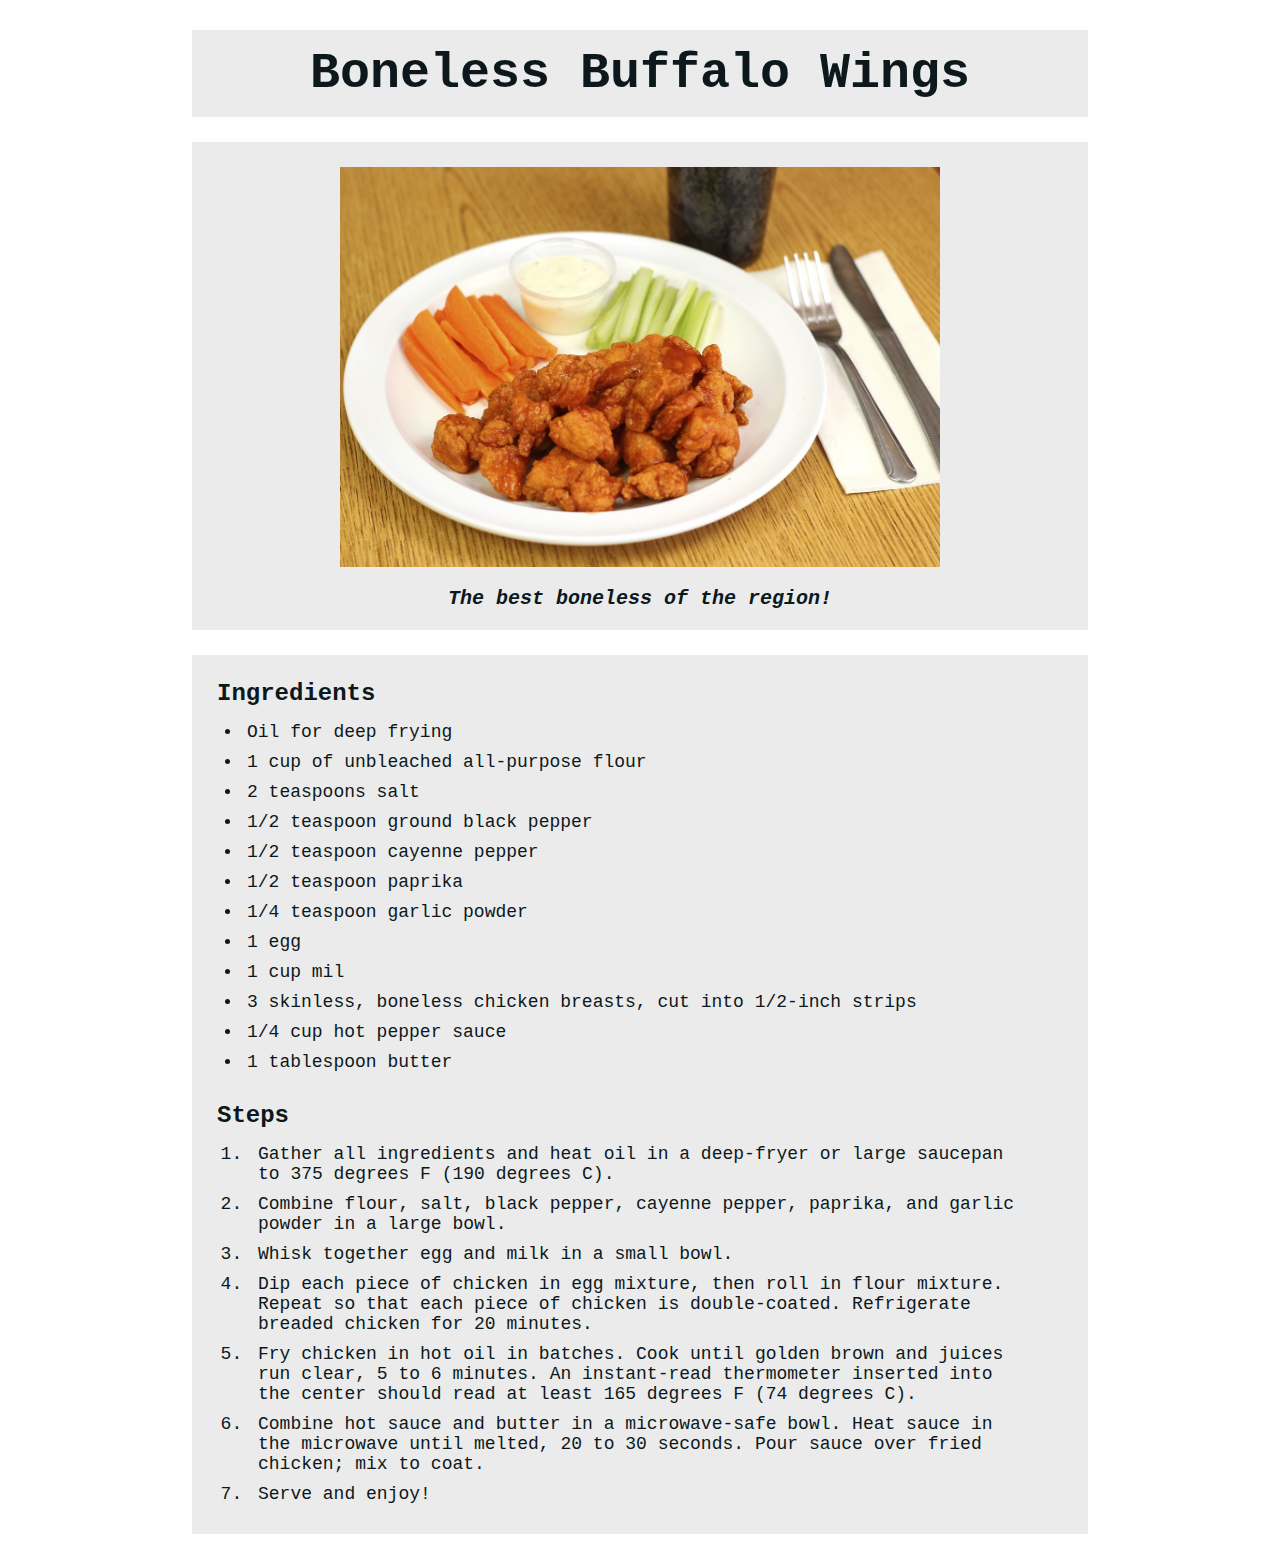
<file: recipes/boneless.html>
<!DOCTYPE html>
<html lang="en">
    <head>
        <meta charset="UTF-8">
        <title>Boneless</title>
        <link rel="stylesheet" href="../css/style.css">
    </head>

    <body>
        <h1 class="recipe-title">Boneless Buffalo Wings</h1>

        <div class="img-div">
            <img class="image" src="../images/boneless.jpg" alt="A plate of boneless buffalo wings" width="600">
            <h2 class="img-description"><em>The best boneless of the region!</em></h2>
        </div>

        <div class="recipe-div">
            <h2>Ingredients</h2>
            <ul class="ingredients-li">
                <li>Oil for deep frying</li>
                <li>1 cup of unbleached all-purpose flour</li>
                <li>2 teaspoons salt</li>
                <li>1/2 teaspoon ground black pepper</li>
                <li>1/2 teaspoon cayenne pepper</li>
                <li>1/2 teaspoon paprika</li>
                <li>1/4 teaspoon garlic powder</li>
                <li>1 egg</li>
                <li>1 cup mil</li>
                <li>3 skinless, boneless chicken breasts, cut into 1/2-inch strips</li>
                <li>1/4 cup hot pepper sauce</li>
                <li>1 tablespoon butter</li>
            </ul>

            <h2>Steps</h2>
            <ol class="steps-li">
                <li>Gather all ingredients and heat oil in a deep-fryer or large saucepan to 375 degrees F (190 degrees C).</li>
                <li>Combine flour, salt, black pepper, cayenne pepper, paprika, and garlic powder in a large bowl.</li>
                <li>Whisk together egg and milk in a small bowl.</li>
                <li>Dip each piece of chicken in egg mixture, then roll in flour mixture. Repeat so that each piece of chicken is double-coated. Refrigerate breaded chicken for 20 minutes.</li>
                <li>Fry chicken in hot oil in batches. Cook until golden brown and juices run clear, 5 to 6 minutes. An instant-read thermometer inserted into the center should read at least 165 degrees F (74 degrees C).</li>
                <li>Combine hot sauce and butter in a microwave-safe bowl. Heat sauce in the microwave until melted, 20 to 30 seconds. Pour sauce over fried chicken; mix to coat.</li>
                <li>Serve and enjoy!</li>
            </ol>
        </div>
        
    </body>
</html>
</file>
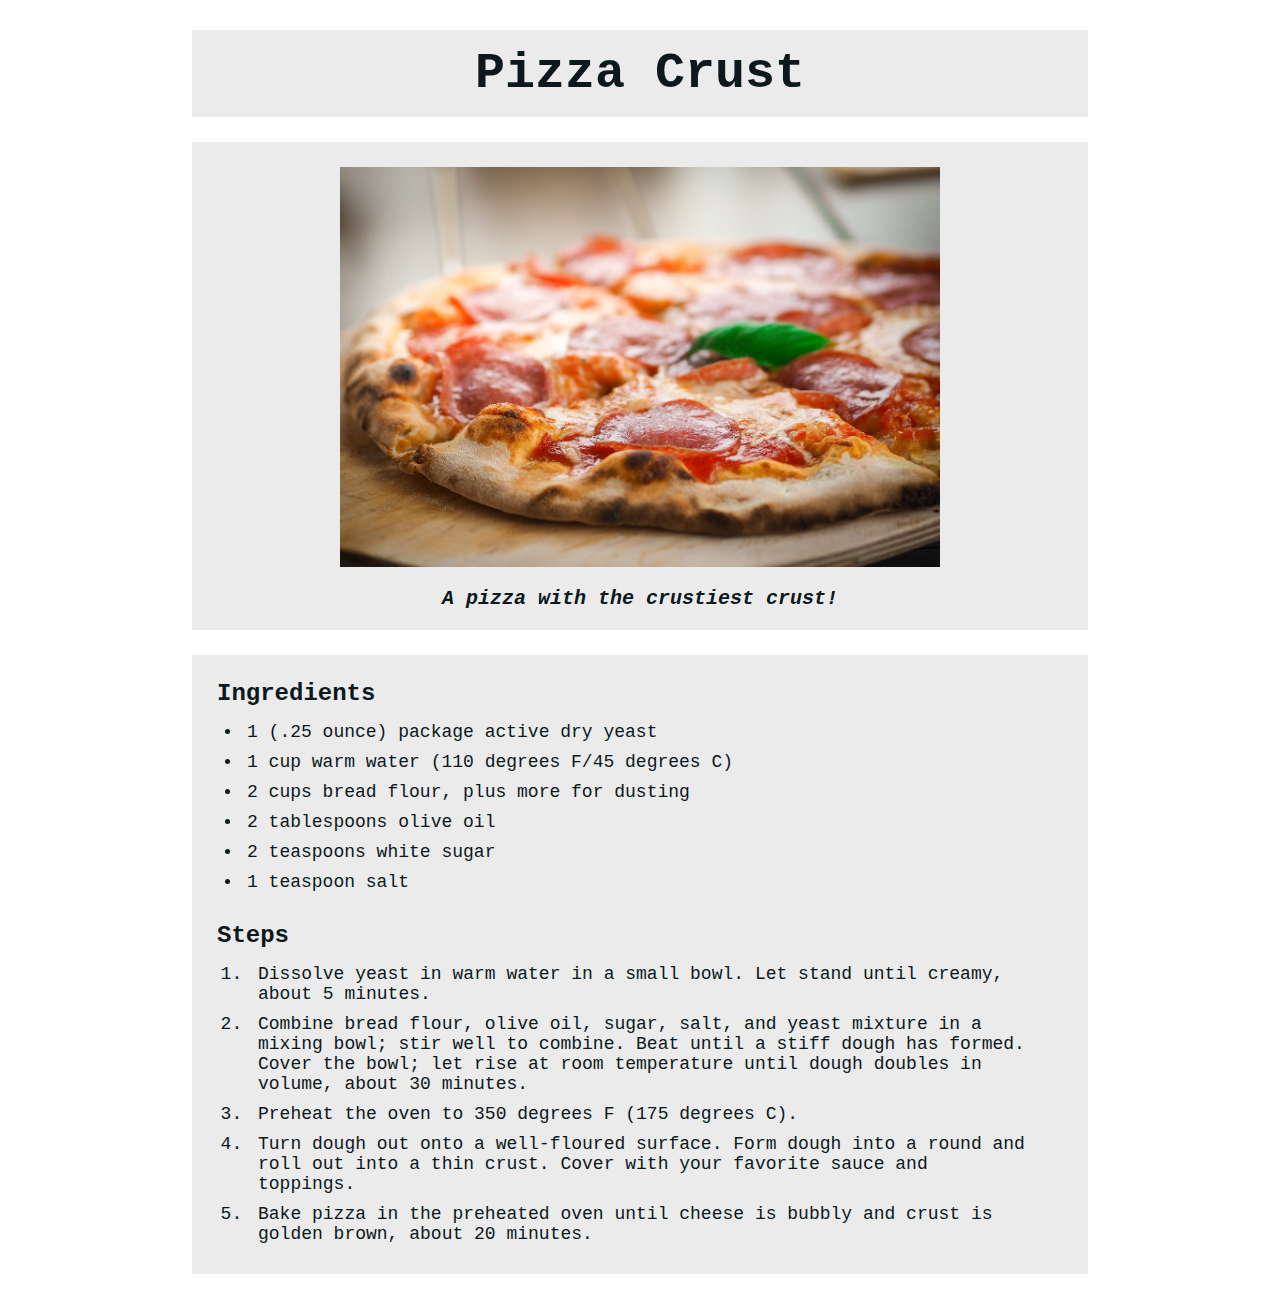
<file: recipes/pizza.html>
<!DOCTYPE html>
<html lang="en">
    <head>
        <meta charset="UTF-8">
        <title>Pizza</title>
        <link rel="stylesheet" href="../css/style.css">
    </head>

    <body>
        <h1 class="recipe-title">Pizza Crust</h1>

        <div class="img-div">
            <img class="image" src="../images/pizza.jpg" alt="A plate of pizza crust" width="600">
            <h2 class="img-description"><em>A pizza with the crustiest crust!</em></h2>
        </div>

        <div class="recipe-div">
            <h2>Ingredients</h2>
            <ul class="ingredients-li">
                <li>1 (.25 ounce) package active dry yeast</li>
                <li>1 cup warm water (110 degrees F/45 degrees C)</li>
                <li>2 cups bread flour, plus more for dusting</li>
                <li>2 tablespoons olive oil</li>
                <li>2 teaspoons white sugar</li>
                <li>1 teaspoon salt</li>
            </ul>
            
            <h2>Steps</h2>
            <ol class="steps-li">
                <li>Dissolve yeast in warm water in a small bowl. Let stand until creamy, about 5 minutes.</li>
                <li>Combine bread flour, olive oil, sugar, salt, and yeast mixture in a mixing bowl; stir well to combine. Beat
                    until a stiff dough has formed. Cover the bowl; let rise at room temperature until dough doubles in volume,
                    about 30 minutes.</li>
                <li>Preheat the oven to 350 degrees F (175 degrees C).</li>
                <li>Turn dough out onto a well-floured surface. Form dough into a round and roll out into a thin crust. Cover with
                    your favorite sauce and toppings.</li>
                <li>Bake pizza in the preheated oven until cheese is bubbly and crust is golden brown, about 20 minutes.</li>
            </ol>
        </div>
    </body>
</html>
</file>
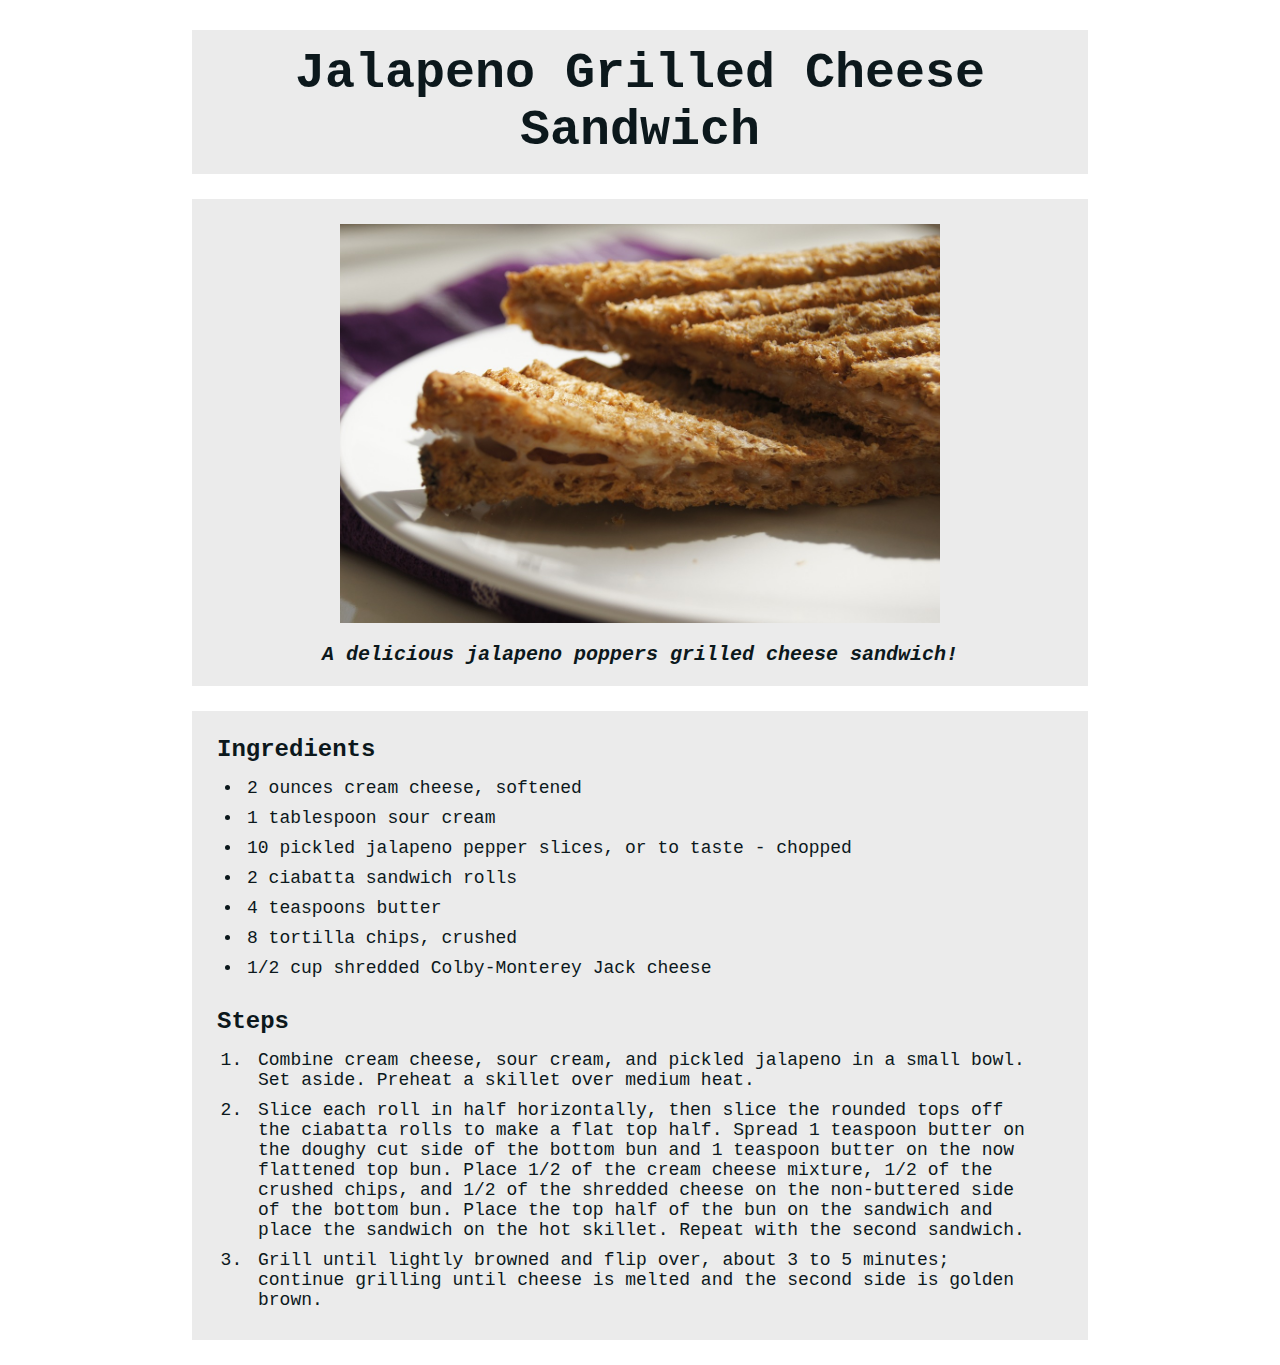
<file: recipes/sandwich.html>
<!DOCTYPE html>
<html lang="en">
    <head>
        <meta charset="UTF-8">
        <title>Grilled Sandwich</title>
        <link rel="stylesheet" href="../css/style.css">
    </head>

    <body>
        <h1 class="recipe-title">Jalapeno Grilled Cheese Sandwich</h1>

        <div class="img-div">
            <img class="image" src="../images/sandwich.jpg" alt="A grilled cheese sandwich" width="600">
            <h2 class="img-description"><em>A delicious jalapeno poppers grilled cheese sandwich!</em></h2>
        </div>

        <div class="recipe-div">
            <h2>Ingredients</h2>
            <ul class="ingredients-li">
                <li>2 ounces cream cheese, softened</li>
                <li>1 tablespoon sour cream</li>
                <li>10 pickled jalapeno pepper slices, or to taste - chopped</li>
                <li>2 ciabatta sandwich rolls</li>
                <li>4 teaspoons butter</li>
                <li>8 tortilla chips, crushed</li>
                <li>1/2 cup shredded Colby-Monterey Jack cheese</li>
            </ul>
            
            <h2>Steps</h2>
            <ol class="steps-li">
                <li>Combine cream cheese, sour cream, and pickled jalapeno in a small bowl. Set aside. Preheat a skillet over medium
                    heat.</li>
                <li>Slice each roll in half horizontally, then slice the rounded tops off the ciabatta rolls to make a flat top
                    half. Spread 1 teaspoon butter on the doughy cut side of the bottom bun and 1 teaspoon butter on the now
                    flattened top bun. Place 1/2 of the cream cheese mixture, 1/2 of the crushed chips, and 1/2 of the shredded
                    cheese on the non-buttered side of the bottom bun. Place the top half of the bun on the sandwich and place the
                    sandwich on the hot skillet. Repeat with the second sandwich.</li>
                <li>Grill until lightly browned and flip over, about 3 to 5 minutes; continue grilling until cheese is melted and
                    the second side is golden brown.</li>
            </ol>
        </div>
    </body>
</html>
</file>
<file: css/style.css>
* {
    margin: 0;
    padding: 0;
    box-sizing: border-box;
}

body,
.main-menu a {
    background-color: #FFFFFF;
    font-family: "Courier New", Arial, Verdana;
    color: #0C181C;
}

.main-menu a {
    background-color: #EBEBEB;
}

.title,
.recipe-title {
    text-align: center;
    font-size: 50px;
    margin: 0 auto;
    margin-top: 30px;
}

.title,
.main-menu,
.recipe-title,
.img-div,
.recipe-div {
    width: 70%;
    background-color: #EBEBEB;
    padding: 15px 0;
}

.img-div {
    margin: 25px 0;
    padding: 15px;
    padding-bottom: 10px;
    margin-left: auto;
    margin-right: auto;
}

.image {
    display: block;
    margin: 0 auto;
    margin-top: 10px;
}

.img-description {
    text-align: center;
    margin-top: 20px;
    font-size: 20px;
    margin-bottom: 10px;
}

.main-menu {
    list-style: none;
    margin: 0 auto;
    margin-top: 25px;
    padding: 25px;
    height: 600px;
}

.main-menu span {
    font-size: 30px;
}

.main-menu a {
    text-decoration: none;
    font-size: 25px;
    display: inline-block;
    margin-bottom: 15px;
}

.recipe-div {
    margin: 0 auto;
    padding: 25px;
    margin-bottom: 25px;
    padding-bottom: 0;
}

.ingredients-li,
.steps-li {
    font-size: 18px;
    padding: 25px;
}

.steps-li {
    margin-left: 11px;
}

.ingredients-li > li,
.steps-li > li{
    padding: 5px;
}

.recipe-div > h2 {
    margin-bottom: -15px;
}
</file>
